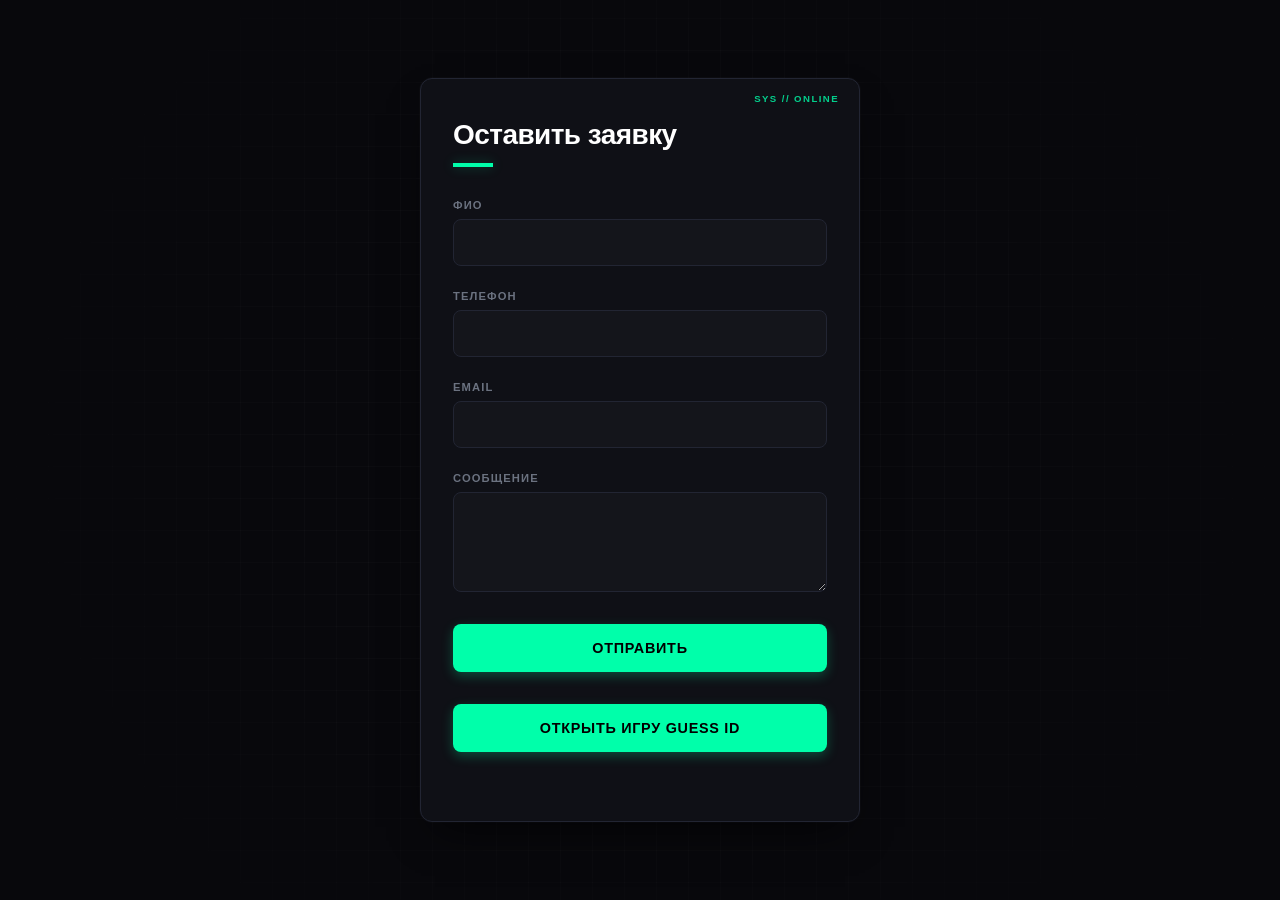
<file: app/public/index.html>
<!doctype html>
<html lang="ru">
    <head>
        <meta charset="UTF-8" />
        <meta name="viewport" content="width=device-width, initial-scale=1.0" />
        <title>Форма заявки</title>
        <link rel="stylesheet" href="./style.css" />
    </head>
    <body>
        <main>
            <h1>Оставить заявку</h1>
            <form id="requestForm">
                <label>
                    ФИО
                    <input type="text" name="fullName" required />
                </label>
                <label>
                    Телефон
                    <input type="tel" name="phone" required />
                </label>
                <label>
                    Email
                    <input type="email" name="email" required />
                </label>
                <label>
                    Сообщение
                    <textarea name="message" required></textarea>
                </label>

                <button type="submit">Отправить</button>

                 
                    <button>
                        <a href="./guess">
                         Открыть игру Guess ID
                        </a>
                    </button>
                
                

            </form>
            <p id="status" data-text="Позорище"></p>
        </main>

        <script>
            const form = document.getElementById('requestForm');
            const status = document.getElementById('status');

            form.addEventListener('submit', async (e) => {
                e.preventDefault();

                const data = Object.fromEntries(new FormData(form));

                try {
                    const res = await fetch('/requests', {
                        method: 'POST',
                        headers: { 'Content-Type': 'application/json' },
                        body: JSON.stringify(data),
                    });

                    const json = await res.json();
                    status.textContent = json.message;
                    form.reset();
                } catch {
                    status.textContent = 'Ошибка при отправке';
                }
            });
        </script>
    </body>
</html>
</file>
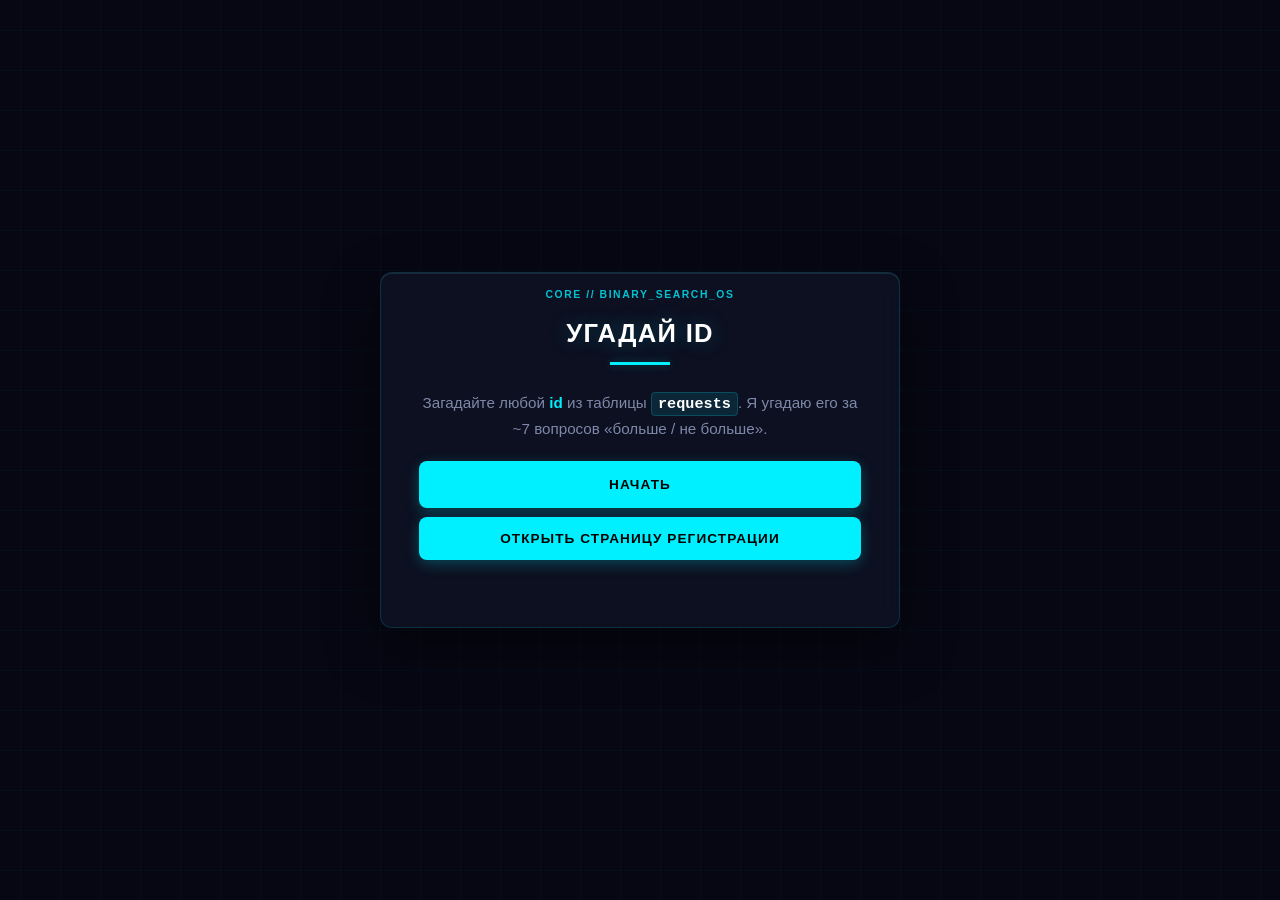
<file: app/public/guess.html>
<!doctype html>
<html lang="ru">
    <head>
        <meta charset="UTF-8" />
        <meta name="viewport" content="width=device-width, initial-scale=1.0" />
        <title>Угадай ID — бинарный поиск</title>
        <style>
* {
    box-sizing: border-box;
    margin: 0;
    padding: 0;
}

:root {
    --bg-main: #060713;
    --bg-card: rgba(15, 18, 36, 0.85);
    --accent-cyan: #00f0ff;
    --accent-glow: rgba(0, 240, 255, 0.25);
    --border-color: rgba(0, 240, 255, 0.15);
    --text-primary: #f0f3ff;
    --text-muted: #7e89a9;
}

body {
    font-family: -apple-system, BlinkMacSystemFont, 'Segoe UI', Roboto, Helvetica, Arial, sans-serif;
    min-height: 100vh;
    display: flex;
    align-items: center;
    justify-content: center;
    padding: 24px;
    background: var(--bg-main);
    color: var(--text-primary);
    position: relative;
    overflow: hidden;
}

body::before {
    content: '';
    position: fixed;
    inset: 0;
    background-image: 
        linear-gradient(to right, rgba(0, 240, 255, 0.03) 1px, transparent 1px),
        linear-gradient(to bottom, rgba(0, 240, 255, 0.03) 1px, transparent 1px);
    background-size: 40px 40px;
    background-position: center;
    pointer-events: none;
    animation: flicker 6s ease-in-out infinite alternate;
}

@keyframes flicker {
    0% {
        opacity: 0.85;
    }
    50% {
        opacity: 1;
    }
    100% {
        opacity: 0.9;
    }
}

.card {
    position: relative;
    width: 100%;
    max-width: 520px;
    padding: 46px 38px 38px;
    background: var(--bg-card);
    border: 1px solid var(--border-color);
    border-radius: 12px;
    backdrop-filter: blur(12px);
    -webkit-backdrop-filter: blur(12px);
    box-shadow:
        0 20px 50px rgba(0, 0, 0, 0.5),
        inset 0 1px 1px rgba(255, 255, 255, 0.1);
    color: var(--text-primary);
}

.card::before {
    content: 'CORE // BINARY_SEARCH_OS';
    position: absolute;
    top: 16px;
    left: 50%;
    transform: translateX(-50%);
    font-family: inherit;
    font-size: 0.65rem;
    font-weight: 700;
    letter-spacing: 0.15em;
    color: var(--accent-cyan);
    opacity: 0.8;
}

h1 {
    font-size: 1.6rem;
    font-weight: 800;
    letter-spacing: 0.05em;
    text-transform: uppercase;
    text-align: center;
    margin-bottom: 12px;
    color: #fff;
    text-shadow: 0 0 20px var(--accent-glow);
}

h1::after {
    content: '';
    display: block;
    width: 60px;
    height: 3px;
    background: var(--accent-cyan);
    margin: 14px auto 26px auto;
    box-shadow: 0 0 10px var(--accent-glow);
}

p {
    font-size: 0.95rem;
    line-height: 1.6;
    color: var(--text-muted);
    margin-bottom: 20px;
    text-align: center;
}

p b {
    color: var(--accent-cyan);
    font-style: normal;
    font-weight: 600;
}

code {
    font-family: 'Courier New', Courier, monospace;
    font-weight: 700;
    color: #fff;
    background: rgba(0, 240, 255, 0.1);
    padding: 2px 6px;
    border-radius: 4px;
    border: 1px solid rgba(0, 240, 255, 0.2);
}

button {
    width: 100%;
    font: inherit;
    font-size: 0.85rem;
    font-weight: 700;
    letter-spacing: 0.08em;
    text-transform: uppercase;
    padding: 14px 26px; 
    color: #000000;
    background: var(--accent-cyan);
    border: none;
    border-radius: 8px;
    cursor: pointer;
    position: relative;
    overflow: hidden;
    transition: all 0.2s ease-in-out;
    box-shadow: 0 4px 14px var(--accent-glow);
    margin-bottom: 1vh;
}

button::before {
    content: '';
    position: absolute;
    inset: 0;
    background: linear-gradient(
        90deg,
        transparent,
        rgba(255, 255, 255, 0.35),
        transparent
    );
    transform: translateX(-100%);
    transition: transform 0.5s ease;
}

button:hover {
    color: #000000;
    background: #40f6ff;
    box-shadow: 0 6px 20px rgba(0, 240, 255, 0.45);
}

button:hover::before {
    transform: translateX(100%);
}

button:active {
    transform: translateY(1px);
    box-shadow: 0 2px 8px var(--accent-glow);
}

#start {
    text-align: center;
    margin-top: 10px;
}

#start button {
    padding: 16px 42px;
}

.progress {
    text-align: center;
    font-size: 0.8rem;
    font-weight: 700;
    letter-spacing: 0.1em;
    text-transform: uppercase;
    color: var(--text-muted);
    margin-bottom: 22px;
}

.progress span {
    color: var(--accent-cyan);
    font-weight: 700;
}

.question {
    text-align: center;
    font-size: 1.2rem;
    color: var(--text-primary);
    margin-bottom: 26px;
    line-height: 1.5;
}

.question b {
    display: inline-block;
    min-width: 46px;
    padding: 4px 12px;
    color: #fff;
    background: rgba(0, 240, 255, 0.05);
    border: 1px solid var(--accent-cyan);
    border-radius: 6px;
    font-size: 1.3rem;
    box-shadow: 0 0 15px rgba(0, 240, 255, 0.2);
}

.buttons {
    display: flex;
    gap: 14px;
    justify-content: center;
    margin-bottom: 24px;
}

.buttons button {
    flex: 1;
    max-width: 160px;
}

/* Оформление второй кнопки ("Нет") как второстепенного действия */
.buttons button:last-child {
    background: rgba(255, 255, 255, 0.03);
    color: var(--text-primary);
    border: 1px solid rgba(255, 255, 255, 0.1);
    box-shadow: none;
}

.buttons button:last-child:hover {
    background: rgba(255, 255, 255, 0.08);
    border-color: rgba(255, 255, 255, 0.25);
    color: #fff;
}

a{
    text-decoration: none;
    color: black;
}

.history {
    margin-top: 18px;
    padding-top: 18px;
    border-top: 1px solid rgba(255, 255, 255, 0.08);
    font-family: 'Courier New', Courier, monospace;
    font-size: 0.8rem;
    color: var(--text-muted);
    max-height: 180px;
    overflow-y: auto;
    line-height: 1.7;
}

/* Кастомный скроллбар терминала */
.history::-webkit-scrollbar {
    width: 4px;
}
.history::-webkit-scrollbar-track {
    background: transparent;
}
.history::-webkit-scrollbar-thumb {
    background: rgba(255, 255, 255, 0.1);
    border-radius: 2px;
}
.history::-webkit-scrollbar-thumb:hover {
    background: var(--accent-cyan);
}

.history div {
    padding: 2px 0;
    border-bottom: 1px solid rgba(255, 255, 255, 0.02);
    animation: fadeIn 0.3s ease;
}

@keyframes fadeIn {
    from {
        opacity: 0;
        transform: translateY(-4px);
    }
    to {
        opacity: 1;
        transform: translateY(0);
    }
}

#result {
    margin-top: 20px;
}

.found {
    padding: 24px;
    border: 1px solid var(--accent-cyan);
    border-radius: 8px;
    background: rgba(0, 240, 255, 0.02);
    text-align: center;
    box-shadow: 0 0 25px var(--accent-glow);
    animation: reveal 0.6s ease;
}

@keyframes reveal {
    from {
        opacity: 0;
        transform: scale(0.96);
        filter: blur(4px);
    }
    to {
        opacity: 1;
        transform: scale(1);
        filter: blur(0);
    }
}

        </style>
    </head>
    <body>
        <main class="card">
            <h1>Угадай ID</h1>
            <p>
                Загадайте любой <b>id</b> из таблицы <code>requests</code>. Я угадаю его за ~7
                вопросов «больше / не больше».
            </p>

            <div id="start">
                <button id="btnStart">Начать</button>
            </div>

            <div id="game" hidden>
                <p class="progress">
                    Шаг <span id="step">1</span>. Диапазон: [<span id="lo">?</span>,
                    <span id="hi">?</span>]
                </p>
                <p class="question">Ваш id больше <b id="mid">?</b>?</p>
                <div class="buttons">
                    <button id="btnYes">Да</button>
                    <button id="btnNo">Нет</button>
                </div>
                <div class="history" id="history"></div>
            </div>
                    <button>
                        <a href="/"> 
                            Открыть страницу регистрации
                        </a>
                    </button>
            <div id="result"></div>
        </main>

        <script>
            const $ = (id) => document.getElementById(id);

            let lo = null,
                hi = null,
                mid = null,
                steps = 0;

            async function loadRange() {
                const res = await fetch('/api/guess/range');
                const data = await res.json();

                if (!data.total || data.total === '0') {
                    throw new Error('Таблица requests пуста — нечего угадывать');
                }

                lo = Number(data.min_id);
                hi = Number(data.max_id);
            }

            function nextMid() {
                return Math.floor((lo + hi) / 2);
            }

            function render() {
                $('step').textContent = steps;
                $('lo').textContent = lo;
                $('hi').textContent = hi;
                $('mid').textContent = mid;
            }

            function log(text) {
                const el = $('history');
                const line = document.createElement('div');
                line.textContent = text;
                el.appendChild(line);
            }

            async function finish() {
                $('game').hidden = true;

                try {
                    const res = await fetch(`/api/guess/item?id=${mid}`);
                    if (!res.ok) throw new Error('не найдено');

                    const item = await res.json();

                    $('result').innerHTML = `
                    <div class="found">
                        <div>Угадал за <b>${steps}</b> шагов. Ваш id = <b>${item.id}</b></div>
                        <dl>
                            <dt>ФИО</dt><dd>${escapeHtml(item.full_name)}</dd>
                            <dt>Телефон</dt><dd>${escapeHtml(item.phone)}</dd>
                            <dt>Email</dt><dd>${escapeHtml(item.email)}</dd>
                            <dt>Сообщение</dt><dd>${escapeHtml(item.message)}</dd>
                            <dt>Создано</dt><dd>${item.created_at}</dd>
                        </dl>
                        <button onclick="location.reload()">Ещё раз</button>
                    </div>
                `;
                } catch (e) {
                    $('result').innerHTML =
                        `<p class="error">Ошибка загрузки записи: ${e.message}</p>`;
                }
            }

            function escapeHtml(s) {
                return String(s).replace(
                    /[&<>"']/g,
                    (c) =>
                        ({
                            '&': '&amp;',
                            '<': '&lt;',
                            '>': '&gt;',
                            '"': '&quot;',
                            "'": '&#39;',
                        })[c],
                );
            }

            function answerYes() {
                // «Мой id больше mid»
                log(`> ${mid} → да`);
                lo = mid + 1;
                step();
            }

            function answerNo() {
                // «Мой id НЕ больше mid» → он меньше или равен mid
                log(`> ${mid} → нет`);
                hi = mid;
                step();
            }

            function step() {
                if (lo >= hi) {
                    mid = lo; // единственный оставшийся кандидат
                    finish();
                    return;
                }

                mid = nextMid();
                steps++;
                render();
            }

            async function start() {
                $('start').hidden = true;
                $('game').hidden = false;
                $('result').innerHTML = '';
                $('history').innerHTML = '';

                try {
                    await loadRange();
                } catch (e) {
                    $('game').hidden = true;
                    $('result').innerHTML = `<p class="error">${e.message}</p>`;
                    return;
                }

                mid = nextMid();
                steps = 1;
                render();

                $('btnYes').onclick = answerYes;
                $('btnNo').onclick = answerNo;
            }

            $('btnStart').onclick = start;
        </script>
    </body>
</html>
</file>
<file: app/public/style.css>
* {
    box-sizing: border-box;
    margin: 0;
    padding: 0;
}

:root {
    --bg-main: #08080c;
    --bg-card: #0f1016;
    --accent-neon: #00ffaa;
    --accent-glow: rgba(0, 255, 170, 0.25);
    --border-color: #222533;
    --text-primary: #ffffff;
    --text-muted: #6b7280;
}

body {
    font-family: 'Segoe UI', -apple-system, BlinkMacSystemFont, Roboto, sans-serif;
    min-height: 100vh;
    display: flex;
    align-items: center;
    justify-content: center;
    padding: 24px;
    background: var(--bg-main);
    color: var(--text-primary);
    position: relative;
    overflow-x: hidden;
}

/* Футуристичный фоновый паттерн в виде цифровой сетки */
body::before {
    content: '';
    position: fixed;
    inset: 0;
    background-image: 
        linear-gradient(to right, rgba(255, 255, 255, 0.02) 1px, transparent 1px),
        linear-gradient(to bottom, rgba(255, 255, 255, 0.02) 1px, transparent 1px);
    background-size: 32px 32px;
    background-position: center;
    pointer-events: none;
    mask-image: radial-gradient(circle at 50% 50%, black 40%, transparent 90%);
    -webkit-mask-image: radial-gradient(circle at 50% 50%, black 40%, transparent 90%);
}

main {
    position: relative;
    width: 100%;
    max-width: 440px;
    padding: 40px 32px;
    background: var(--bg-card);
    border: 1px solid var(--border-color);
    border-radius: 12px;
    box-shadow: 
        0 20px 40px -15px rgba(0, 0, 0, 0.7),
        0 0 0 1px rgba(255, 255, 255, 0.02);
}

/* Декоративный индикатор "активной системы" сверху карточки */
main::before {
    content: 'SYS // ONLINE';
    position: absolute;
    top: 14px;
    right: 20px;
    font-size: 0.6rem;
    font-weight: 700;
    letter-spacing: 0.15em;
    color: var(--accent-neon);
    opacity: 0.8;
}

h1 {
    font-size: 1.75rem;
    font-weight: 800;
    letter-spacing: -0.02em;
    text-align: left;
    margin-bottom: 32px;
    color: var(--text-primary);
}

h1::after {
    content: '';
    display: block;
    width: 40px;
    height: 4px;
    background: var(--accent-neon);
    margin-top: 12px;
    box-shadow: 0 0 12px var(--accent-glow);
}

form {
    display: flex;
    flex-direction: column;
    gap: 24px;
}

label {
    display: flex;
    flex-direction: column;
    gap: 8px;
    font-size: 0.7rem;
    font-weight: 700;
    letter-spacing: 0.1em;
    text-transform: uppercase;
    color: var(--text-muted);
}

input,
textarea {
    font: inherit;
    font-size: 0.95rem;
    padding: 14px 16px;
    border: 1px solid var(--border-color);
    border-radius: 8px;
    background: rgba(255, 255, 255, 0.02);
    color: var(--text-primary);
    outline: none;
    transition: all 0.2s cubic-bezier(0.4, 0, 0.2, 1);
}

input::placeholder,
textarea::placeholder {
    color: rgba(255, 255, 255, 0.15);
}

input:focus,
textarea:focus {
    background: rgba(0, 255, 170, 0.02);
    border-color: var(--accent-neon);
    box-shadow: 0 0 0 4px var(--accent-glow);
}

textarea {
    resize: vertical;
    min-height: 100px;
    line-height: 1.5;
}

button {
    margin-top: 8px;
    padding: 16px;
    font: inherit;
    font-size: 0.9rem;
    font-weight: 700;
    letter-spacing: 0.05em;
    text-transform: uppercase;
    color: #000000;
    background: var(--accent-neon);
    border: none;
    border-radius: 8px;
    cursor: pointer;
    position: relative;
    transition: all 0.2s ease;
    box-shadow: 0 4px 12px var(--accent-glow);
}

button::before {
    display: none; /* Отключаем старый блик */
}

button:hover {
    background: #00e699;
    box-shadow: 0 6px 20px rgba(0, 255, 170, 0.4);
    transform: translateY(-1px);
}

button:active {
    transform: translateY(1px);
    box-shadow: 0 2px 8px var(--accent-glow);
}

a {
    text-decoration: none;
    color: black;
}

#status {
    margin-top: 12px;
    text-align: center;
    font-size: 0.85rem;
    font-weight: 500;
    color: var(--accent-neon);
    min-height: 1.2em;
}

/* Новый цифровой "штамп" подтверждения статуса */
#status:not(:empty)::before {
    content: attr(data-text);
    position: fixed;
    top: 50%;
    left: 50%;
    transform: translate(-50%, -50%);
    font-size: 1.5rem;
    font-weight: 900;
    letter-spacing: 0.15em;
    color: var(--accent-neon);
    background: var(--bg-card);
    border: 2px solid var(--accent-neon);
    border-radius: 8px;
    padding: 18px 36px;
    box-shadow: 
        0 0 50px rgba(0, 0, 0, 0.8),
        0 0 30px var(--accent-glow);
    opacity: 0;
    pointer-events: none;
    animation: digitalReady 0.4s cubic-bezier(0.16, 1, 0.3, 1) forwards;
}

@keyframes digitalReady {
    0% {
        opacity: 0;
        transform: translate(-50%, -40%) scale(0.92);
    }
    100% {
        opacity: 1;
        transform: translate(-50%, -50%) scale(1);
    }
}

/* Стилизация автозаполнения под новую тему */
input:-webkit-autofill,
input:-webkit-autofill:hover,
input:-webkit-autofill:focus,
textarea:-webkit-autofill,
textarea:-webkit-autofill:hover,
textarea:-webkit-autofill:focus {
    -webkit-text-fill-color: var(--text-primary);
    -webkit-box-shadow: 0 0 0 1000px var(--bg-card) inset;
    box-shadow: 0 0 0 1000px var(--bg-card) inset;
    caret-color: var(--text-primary);
}

input,
textarea {
    -webkit-tap-highlight-color: transparent;
}
</file>
